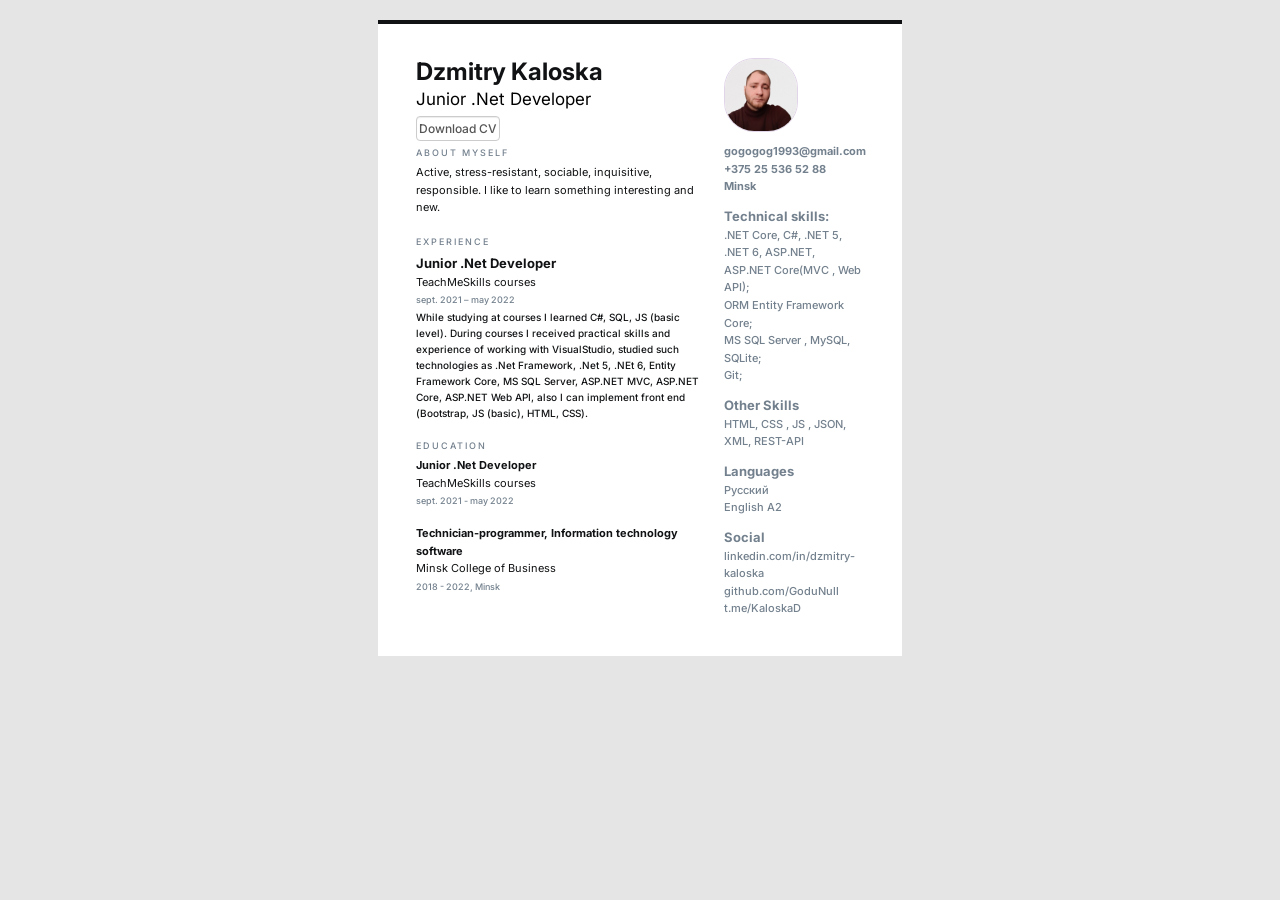
<file: index.html>
<!DOCTYPE html>
<html lang="en">
<head>
    <meta charset="UTF-8">
    <meta http-equiv="X-UA-Compatible" content="IE=edge">
    <meta name="viewport" content="width=device-width, initial-scale=1.0">
    <title>CV</title>
    <link rel="stylesheet" href="css/style.css">
    <link href="https://fonts.googleapis.com/css2?family=Inter:wght@100;200;300;400;500;600;700;800;900&display=swap" rel="stylesheet">
</head>
<body>
    <div class="wrapper">
        <div class="title">
            <div class="title__fullname">
                <div class="title-size">Dzmitry Kaloska</div>
                <div class="title-size-post">Junior .Net Developer</div>
                <a class="buttons"  href="cv/Dzmitry Kaloska Cv.pdf" download="">Download CV</a>
            </div>
            <div class="title__avatar">
                <img class="avatar__logo" src="images/G14.jfif" alt="logo">
            </div>
        </div>
        <div class="content">
            <div class="xp">
                <div class="experience">
                    <div class="xp-title">ABOUT MYSELF</div>
                    <div class="experience-list">
                        <div class="experience-list__enterprise-name">Active, stress-resistant,
                            sociable, inquisitive,
                            responsible. I like to learn something interesting
                            and new.
                            </div>
                    </div>
                    <div class="xp-title">experience</div>
                    <div class="experience-list">
                        <div class="experience-list__position">Junior .Net Developer</div>
                        <div class="experience-list__enterprise-name">TeachMeSkills courses</div>
                        <div class="experience-list__date">sept. 2021 – may 2022 </div>
                        <div class="experience-list__info">While studying at courses I learned  C#, SQL, JS (basic level). During courses I received practical skills and experience of working with VisualStudio, studied such technologies as .Net Framework, .Net 5, .NEt 6, Entity Framework Core, MS SQL Server, ASP.NET MVC, ASP.NET Core, ASP.NET Web API, also I can implement front end (Bootstrap, JS (basic), HTML, CSS).</div>   
                    </div>
                    </div>
                    <div class="education">
                        <div class="xp-title">education</div>
                        <div class="education-list">
                            <div class="education-list__position">Junior .Net Developer</div>
                            <div class="education-list__school-name">TeachMeSkills courses</div>
                            <div class="education-list__date">sept. 2021 - may 2022</div>
                        </div>
                        <div class="education-list">
                            <div class="education-list__position">Technician-programmer, Information technology software</div>
                            <div class="education-list__school-name">Minsk College of Business</div>
                            <div class="education-list__date">2018 - 2022, Minsk</div>
                        </div>
                        
                    </div>
            </div>
                <div class="info">
                    <div class="info__title">
                        <div class="infos-title__mail">gogogog1993@gmail.com</div>
                        <div class="infos-title__phone">+375 25 536 52 88</div>
                        <div class="infos-title__vernouillet">Minsk</div>
                    </div>
                    <div class="infos">
                        <div class="infos__heading-industry">
                        </div>
                        <div class="infos__heading-tools">
                            <div class="infos__heading-title">Technical skills:</div>
                            <div class="infos__item">.NET Core, C#, .NET 5, .NET 6, ASP.NET, ASP.NET Core(MVC , Web API);<br>ORM Entity Framework Core;<br>MS SQL Server , MySQL, SQLite;<br>Git;</div>
                        </div>
                        <div class="infos__heading-skills">
                            <div class="infos__heading-title">Other Skills</div>
                            <div class="infos__item">HTML, CSS , JS , JSON, XML, REST-API</div>
                        </div>
                        <div class="infos__heading-languages">
                            <div class="infos__heading-title">Languages</div>
                            <div class="infos__item">Русский</div>
                            <div class="infos__item">English A2</div>
                        </div>
                        <div class="infos__heading-social">
                            <div class="infos__heading-title">Social</div>
                            <div class="infos__item">
                                <a href="https://www.linkedin.com/in/dzmitry-kaloska/">linkedin.com/in/dzmitry-kaloska</a>
                            </div>
                            <div class="infos__item">
                                <a href="https://github.com/GoduNull">github.com/GoduNull</a>
                            </div>
                            <div class="infos__item">
                                <a href="https://t.me/KaloskaDima">t.me/KaloskaD</a>
                            </div>
                        </div>
                    </div>
                </div>
        </div> 
        </div>
    </div> 
</body>
</html>
</file>
<file: css/style.css>
body {
 margin: 0px;
 background: #E5E5E5;
}

.wrapper {
    width: 448px;;
    height: auto;
    border-top: 4px solid #101214;
    margin: 20px auto;
    padding: 34px 38px 38px 38px;
    background: #FFFFFF;
}
a.buttons {
    background-color: #FFFFFF;
    border: 1px solid #CCCCCC;
    box-shadow: 0 1px 1px rgba(0, 0, 0, 0.075) inset;
    transition: border 0.2s linear 0s, box-shadow 0.2s linear 0s;
    border-radius: 4px;
    color: #555555;
    width:120px;
    font-size: 12px;
    text-align:left;
    height: 20px;
    line-height: 20px;
    margin-bottom: 10px;
    padding: 4px 2px;
    vertical-align: middle;
    text-decoration:none;
}
a.buttons:hover, a.bot8:focus {
    border-color: rgba(82, 168, 236, 0.8);
    box-shadow: 0 1px 1px rgba(0, 0, 0, 0.075) inset, 0 0 8px rgba(82, 168, 236, 0.6);
    outline: 0 none;
}


@media screen and (max-width: 736px) {
    .wrapper {
        width: 220px;
        padding: 10px 10px 10px 10px;;
    }

    .info {
        order: 1;
    }

    .title__avatar {
        width:100% !important;
        justify-content: center;
        margin:0px 0px 0px 0px !important;
    }
    .xp{

        Width: 220px;
        order: 2;
    }
    .title__fullname {
        text-align: center;
    }
    .info__title {
        width: 220px;
        text-align: center;
    }
    .title{
        width: 220px;
    }
    
    .infos__heading-title {
        padding-top: 10px !important;
    }
    .info{
        text-align: center;
        min-width: 218px;
        margin-bottom: 15px;
    }
    .title__fullname {
        min-width: 220px;
    }
}
/* title */
.title {
    display: flex;
    flex-wrap: wrap;
    justify-content: space-between;
}

.title__fullname {
    Width: 233px;
    Height: 85px;
}
.title-size{
    font-family: Inter;
    font-style: normal;
    font-weight: bold;
    font-size: 24px;
    line-height: 115%;
    color: #101214;
}
.title-size-post {
    font-family: Inter;
    font-style: normal;
    font-weight: normal;
    line-height: 157%;
    font-size: 17px;
    margin-bottom: 6px;
}
/*  */

/* avatar  */
.title__avatar {
    display: flex;
    width: 140px;
    margin:0px 0px 10px 0px;
}
.avatar__logo{
    border-radius: 30px; 
    border: 1px solid rgb(225, 213, 233); 
    width: 72px;
    height: 72px;;
}
/*  */


/* Content */
.content {
    display: flex;
    flex-direction:row;
    flex-wrap: wrap;
    justify-content: space-between;
}

.experience {
    display: flex;
    flex-direction: column;
}
.education{
    display: flex;
    flex-direction: column;
}

.xp{

    Width: 290px;;
}

/*  */

/* Infos */
.info {
    width: 140px;
}
.infos__heading-title {
    padding-top: 10px;
    font-family: Inter;
    font-style: normal;
    font-weight: bold;
    font-size: 13px;
    line-height: 160%;
    color: #73808D;
}
.infos__item {
    font-family: Inter;
    font-style: normal;
    font-weight: 500;
    font-size: 11px;
    line-height: 160%;
    color: #73808D;
}
.info__title {
    font-family: Inter;
    font-style: normal;
    font-weight: bold;
    font-size: 11px;
    line-height: 160%; 
    color: #73808D;

}
/*  */


a{
    font-family: Inter;
    font-style: normal;
    font-weight: 500;
    font-size: 11px;
    line-height: 160%;
    color: #73808D;
    text-decoration: none;
}


.experience-list {
    padding-bottom: 15px;
}
.education-list {
    padding-bottom: 15px;
}

.xp-title {
    font-family: Inter;
    font-style: normal;
    font-weight: 500;
    font-size: 9px;
    line-height: 233%;
    letter-spacing: 2px;
    text-transform: uppercase;
    color: #73808D;
}
.experience-list__position {
    color: #101214;
    font-family: Inter;
    font-style: normal;
    font-weight: bold;
    font-size: 13px;
    line-height: 160%;
}
.experience-list__enterprise-name {
    font-family: Inter;
    font-style: normal;
    font-weight: normal;   
    font-size: 11px;
    line-height: 160%;
    color: #101214;
}
.experience-list__date {
    font-family: Inter;
    font-style: normal;
    font-weight: 500;
    font-size: 9px;
    line-height: 200%;
    color: #73808D;
}
.experience-list__info {
    font-family: Inter;
    font-style: normal;
    font-weight: 500;
    font-size: 10px;
    line-height: 160%;
    color: #101214;
}
.education-list__position {
    color: #101214;
    font-family: Inter;
    font-style: normal;
    font-weight: bold;
    font-size: 11px;
    line-height: 160%;
}
.education-list__school-name {
    font-family: Inter;
    font-style: normal;
    font-weight: normal;   
    font-size: 11px;
    line-height: 160%;
    color: #101214;
}
.education-list__date {
    font-family: Inter;
    font-style: normal;
    font-weight: 500;
    font-size: 9px;
    line-height: 200%;
    color: #73808D;
}
</file>
